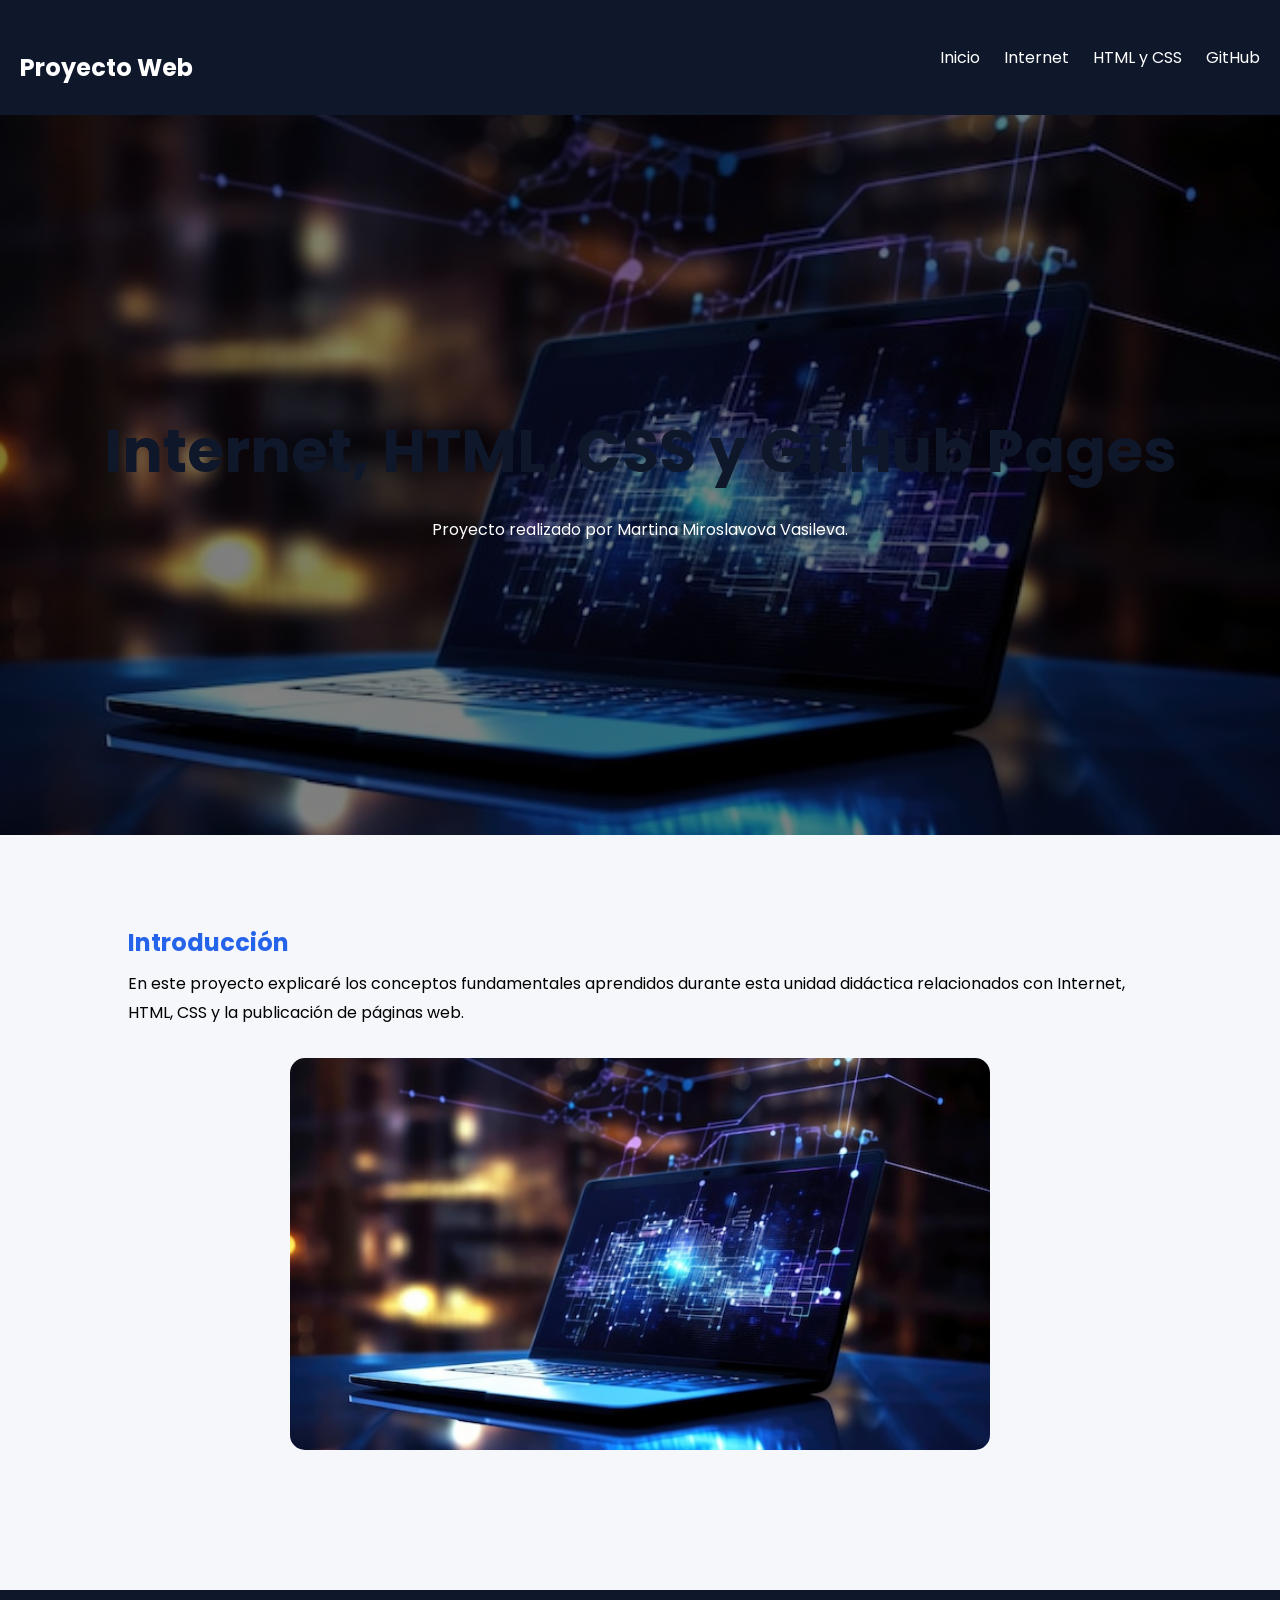
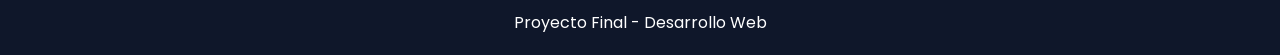
<file: index.html>
<!DOCTYPE html>
<html lang="es">

<head>

<meta charset="UTF-8">
<meta name="viewport" content="width=device-width, initial-scale=1.0">

<title>Proyecto Web - Martina Miroslavova Vasileva</title>

<link rel="stylesheet" href="css/style.css">

<link href="https://fonts.googleapis.com/css2?family=Poppins:wght@300;400;500;600&display=swap" rel="stylesheet">

</head>

<body>

<header>

<h2>Proyecto Web</h2>

<nav>

<a href="index.html">Inicio</a>
<a href="internet.html">Internet</a>
<a href="html-css.html">HTML y CSS</a>
<a href="github.html">GitHub</a>

</nav>

</header>

<section class="hero">

<div class="hero-content">

<h1>Internet, HTML, CSS y GitHub Pages</h1>

<p>
Proyecto realizado por Martina Miroslavova Vasileva.
</p>

</div>

</section>

<section class="contenido">

<h2>Introducción</h2>

<p>

En este proyecto explicaré los conceptos fundamentales
aprendidos durante esta unidad didáctica relacionados con
Internet, HTML, CSS y la publicación de páginas web.

</p>

<img src="images/portada.jpg">

</section>

<footer>

Proyecto Final - Desarrollo Web

</footer>

</body>

</html>
</file>
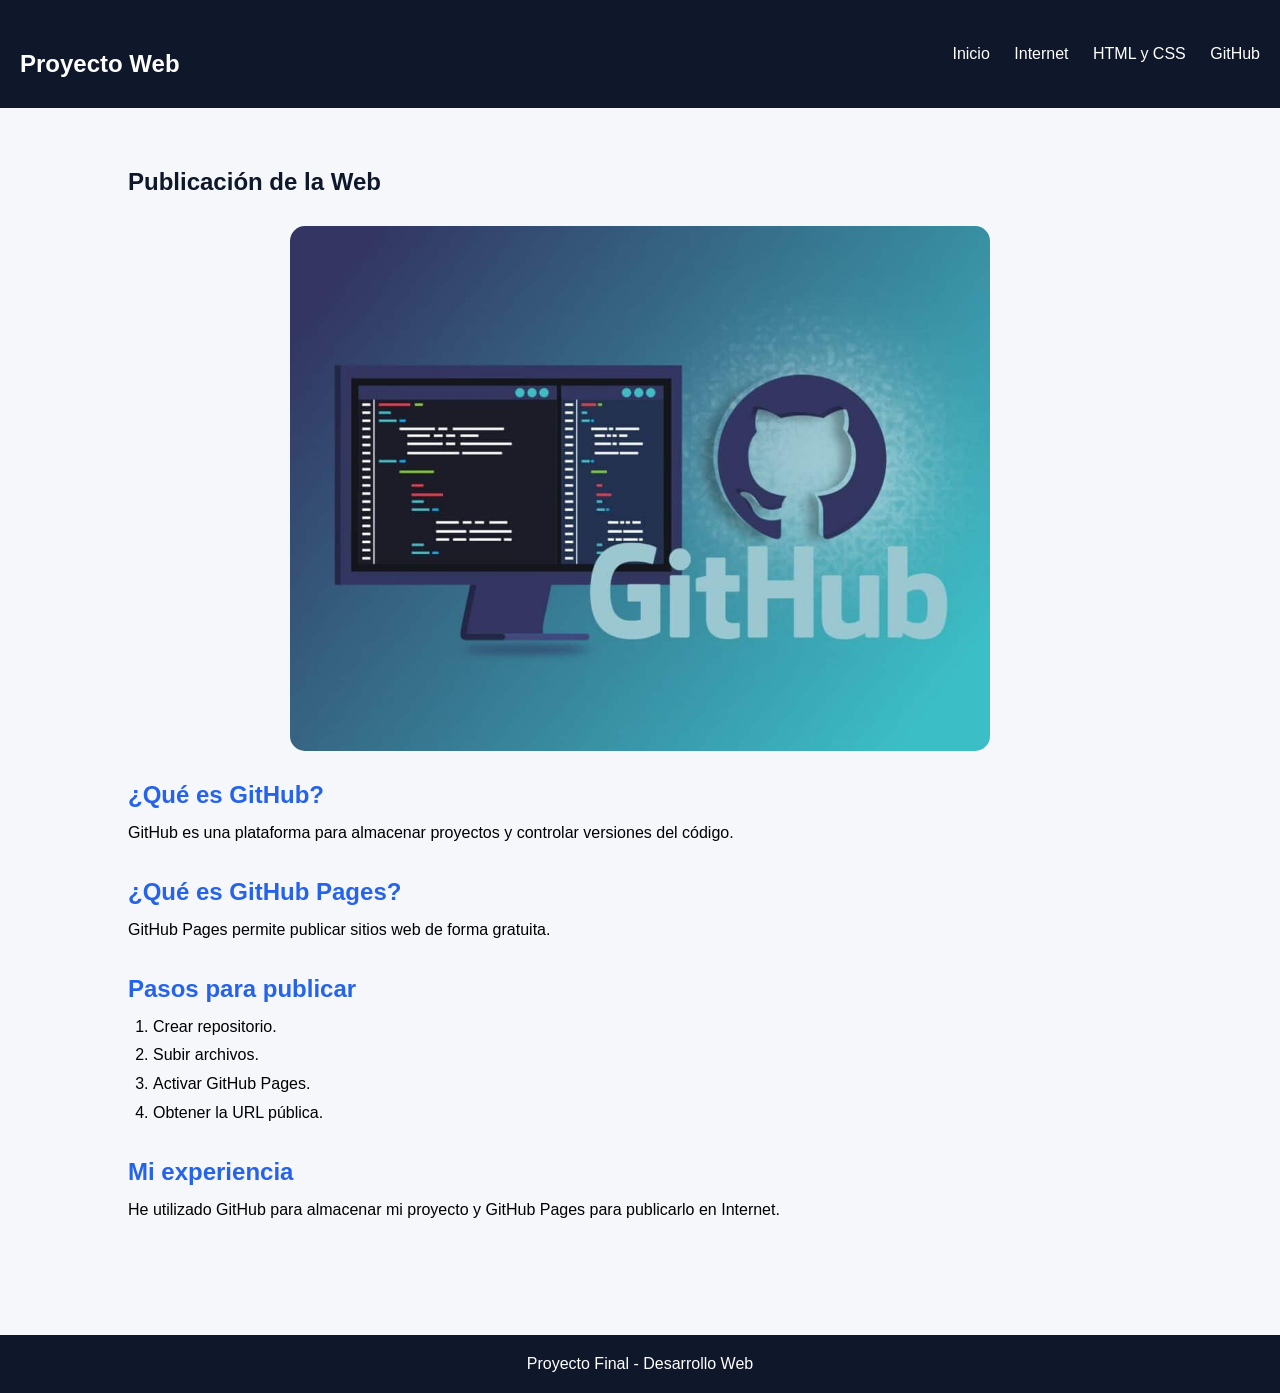
<file: github.html>
<!DOCTYPE html>
<html lang="es">

<head>

<meta charset="UTF-8">

<title>GitHub Pages</title>

<link rel="stylesheet" href="css/style.css">

</head>

<body>

<header>

<h2>Proyecto Web</h2>

<nav>

<a href="index.html">Inicio</a>
<a href="internet.html">Internet</a>
<a href="html-css.html">HTML y CSS</a>
<a href="github.html">GitHub</a>

</nav>

</header>

<section class="pagina">

<h1>Publicación de la Web</h1>

<img src="images/github.jpg">

<h2>¿Qué es GitHub?</h2>

<p>

GitHub es una plataforma para almacenar proyectos y
controlar versiones del código.

</p>

<h2>¿Qué es GitHub Pages?</h2>

<p>

GitHub Pages permite publicar sitios web de forma gratuita.

</p>

<h2>Pasos para publicar</h2>

<ol>

<li>Crear repositorio.</li>

<li>Subir archivos.</li>

<li>Activar GitHub Pages.</li>

<li>Obtener la URL pública.</li>

</ol>

<h2>Mi experiencia</h2>

<p>

He utilizado GitHub para almacenar mi proyecto y GitHub
Pages para publicarlo en Internet.

</p>

</section>

<footer>

Proyecto Final - Desarrollo Web

</footer>

</body>

</html>
</file>
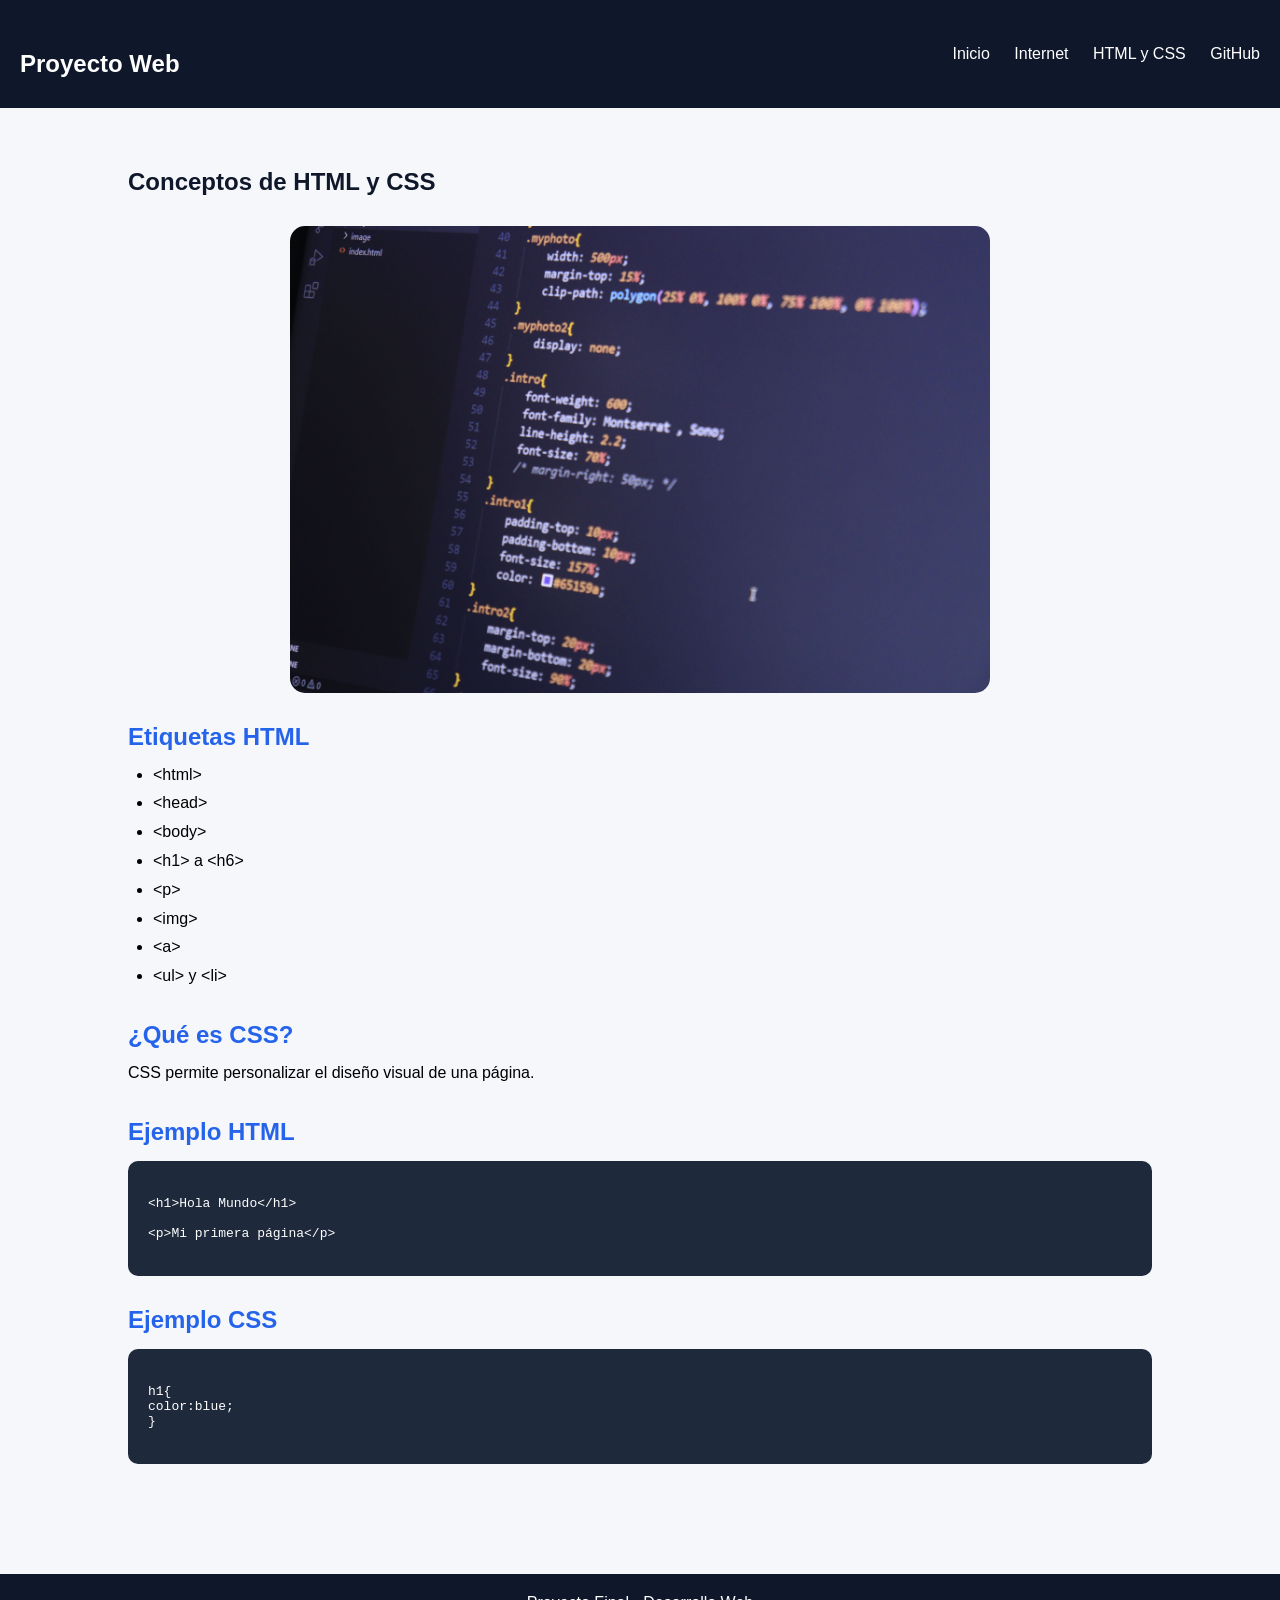
<file: html-css.html>
<!DOCTYPE html>
<html lang="es">

<head>

<meta charset="UTF-8">

<title>HTML y CSS</title>

<link rel="stylesheet" href="css/style.css">

</head>

<body>

<header>

<h2>Proyecto Web</h2>

<nav>

<a href="index.html">Inicio</a>
<a href="internet.html">Internet</a>
<a href="html-css.html">HTML y CSS</a>
<a href="github.html">GitHub</a>

</nav>

</header>

<section class="pagina">

<h1>Conceptos de HTML y CSS</h1>

<img src="images/htmlcss.jpg">

<h2>Etiquetas HTML</h2>

<ul>

<li>&lt;html&gt;</li>
<li>&lt;head&gt;</li>
<li>&lt;body&gt;</li>
<li>&lt;h1&gt; a &lt;h6&gt;</li>
<li>&lt;p&gt;</li>
<li>&lt;img&gt;</li>
<li>&lt;a&gt;</li>
<li>&lt;ul&gt; y &lt;li&gt;</li>

</ul>

<h2>¿Qué es CSS?</h2>

<p>

CSS permite personalizar el diseño visual de una página.

</p>

<h2>Ejemplo HTML</h2>

<pre>

&lt;h1&gt;Hola Mundo&lt;/h1&gt;

&lt;p&gt;Mi primera página&lt;/p&gt;

</pre>

<h2>Ejemplo CSS</h2>

<pre>

h1{
color:blue;
}

</pre>

</section>

<footer>

Proyecto Final - Desarrollo Web

</footer>

</body>

</html>
</file>
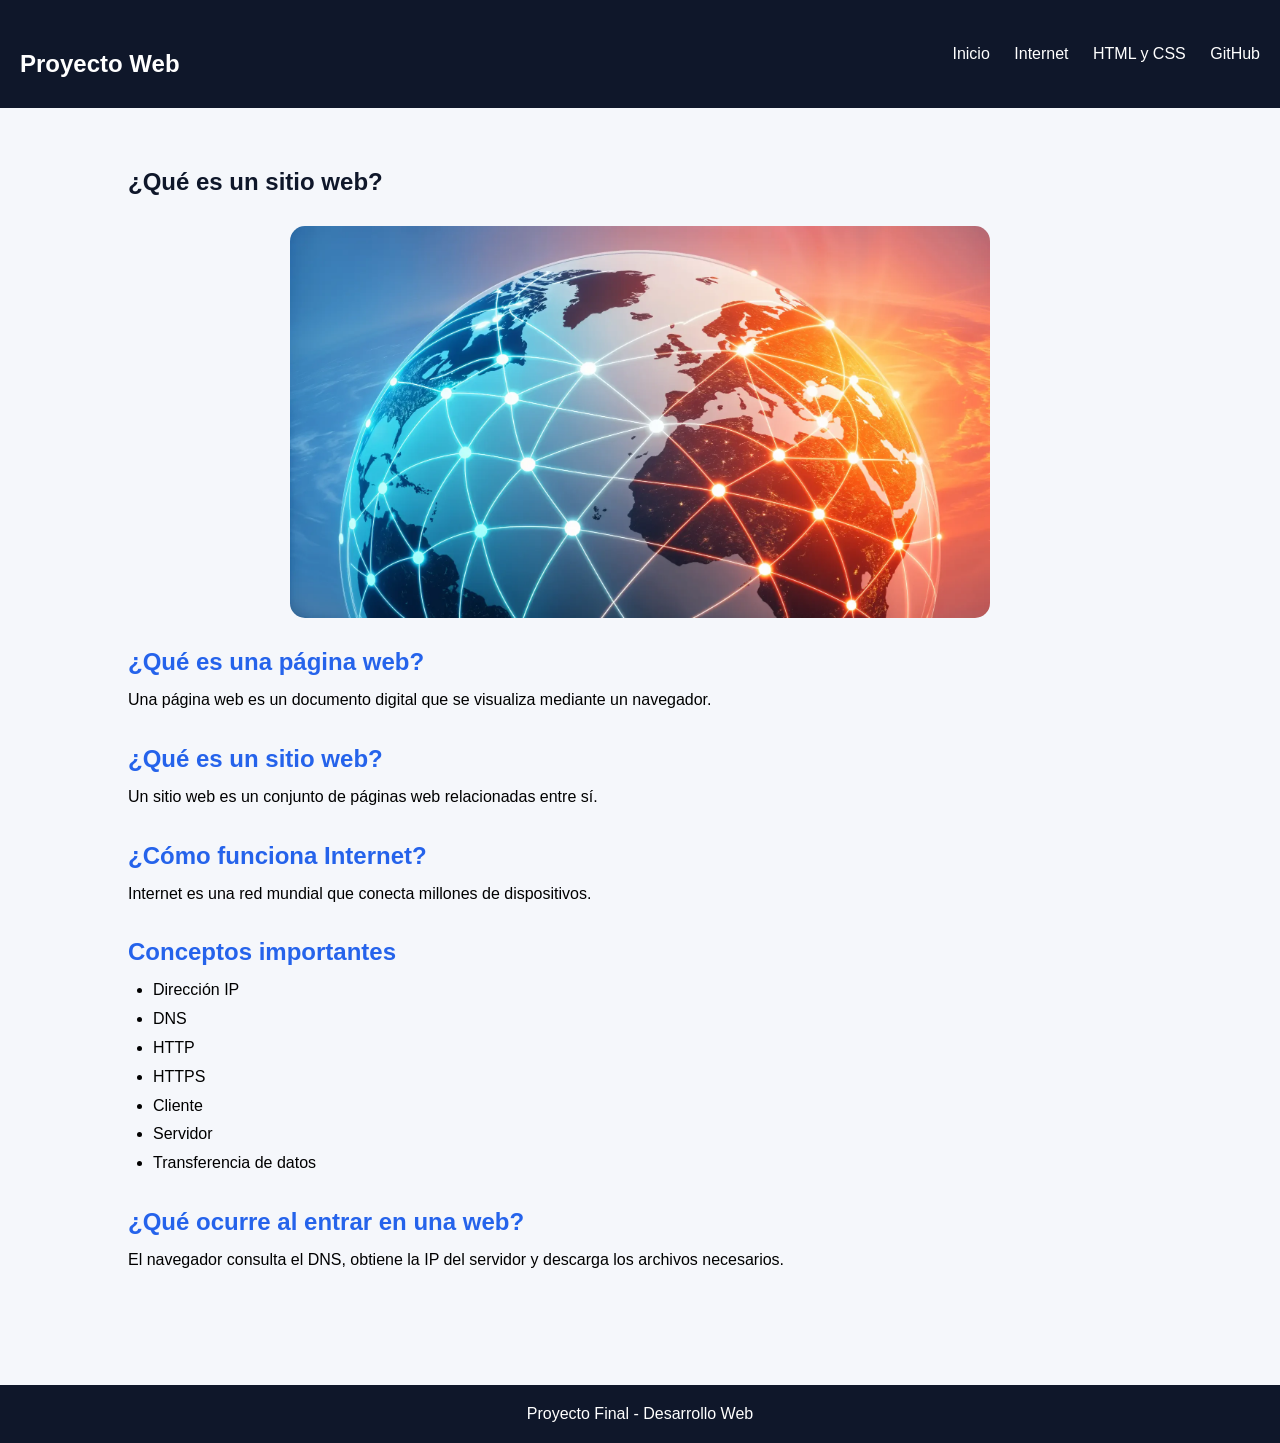
<file: internet.html>
<!DOCTYPE html>
<html lang="es">

<head>

<meta charset="UTF-8">

<title>Internet</title>

<link rel="stylesheet" href="css/style.css">

</head>

<body>

<header>

<h2>Proyecto Web</h2>

<nav>

<a href="index.html">Inicio</a>
<a href="internet.html">Internet</a>
<a href="html-css.html">HTML y CSS</a>
<a href="github.html">GitHub</a>

</nav>

</header>

<section class="pagina">

<h1>¿Qué es un sitio web?</h1>

<img src="images/internet.jpg">

<h2>¿Qué es una página web?</h2>

<p>
Una página web es un documento digital que se visualiza
mediante un navegador.
</p>

<h2>¿Qué es un sitio web?</h2>

<p>
Un sitio web es un conjunto de páginas web relacionadas
entre sí.
</p>

<h2>¿Cómo funciona Internet?</h2>

<p>
Internet es una red mundial que conecta millones de
dispositivos.
</p>

<h2>Conceptos importantes</h2>

<ul>

<li>Dirección IP</li>

<li>DNS</li>

<li>HTTP</li>

<li>HTTPS</li>

<li>Cliente</li>

<li>Servidor</li>

<li>Transferencia de datos</li>

</ul>

<h2>¿Qué ocurre al entrar en una web?</h2>

<p>

El navegador consulta el DNS, obtiene la IP del servidor
y descarga los archivos necesarios.

</p>

</section>

<footer>

Proyecto Final - Desarrollo Web

</footer>

</body>

</html>
</file>
<file: css/style.css>
*{
margin:0;
padding:0;
box-sizing:border-box;
}

body{
font-family:Poppins,sans-serif;
background:#f5f7fb;
}

header{
background:#0f172a;
padding:20px;
display:flex;
justify-content:space-between;
align-items:center;
}

header h2{
color:white;
}

nav a{
color:white;
text-decoration:none;
margin-left:20px;
}

.hero{
height:80vh;
background:
linear-gradient(rgba(0,0,0,.5),rgba(0,0,0,.5)),
url('../images/portada.jpg');
background-size:cover;
background-position:center;
display:flex;
justify-content:center;
align-items:center;
text-align:center;
color:white;
}

.hero h1{
font-size:60px;
}

.contenido,
.pagina{
padding:60px 10%;
}

.contenido img,
.pagina img{
width:100%;
max-width:700px;
display:block;
margin:30px auto;
border-radius:15px;
}

h1{
margin-bottom:20px;
color:#0f172a;
}

h2{
margin-top:30px;
margin-bottom:10px;
color:#2563eb;
}

p,li{
line-height:1.8;
}

ul,ol{
margin-left:25px;
}

pre{
background:#1e293b;
color:white;
padding:20px;
border-radius:10px;
margin-top:15px;
overflow:auto;
}

footer{
background:#0f172a;
color:white;
text-align:center;
padding:20px;
margin-top:50px;
}
</file>
